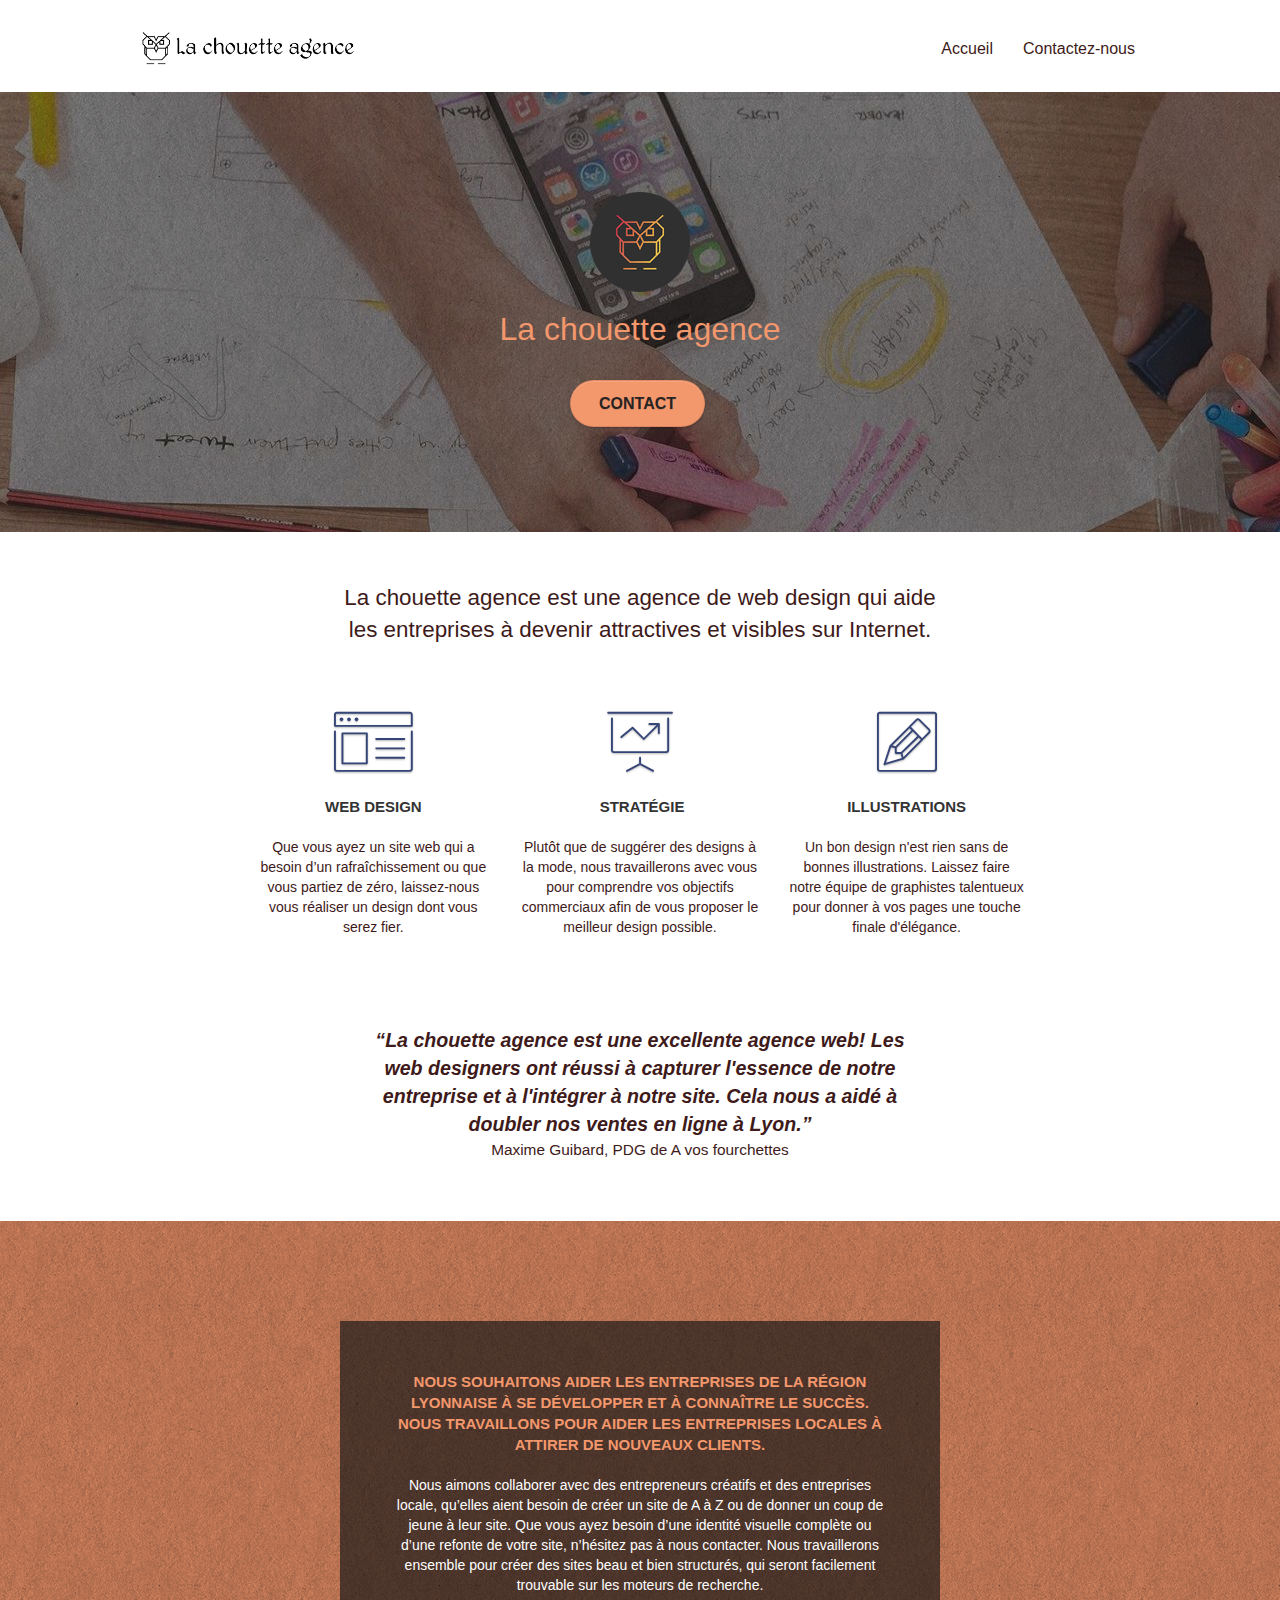
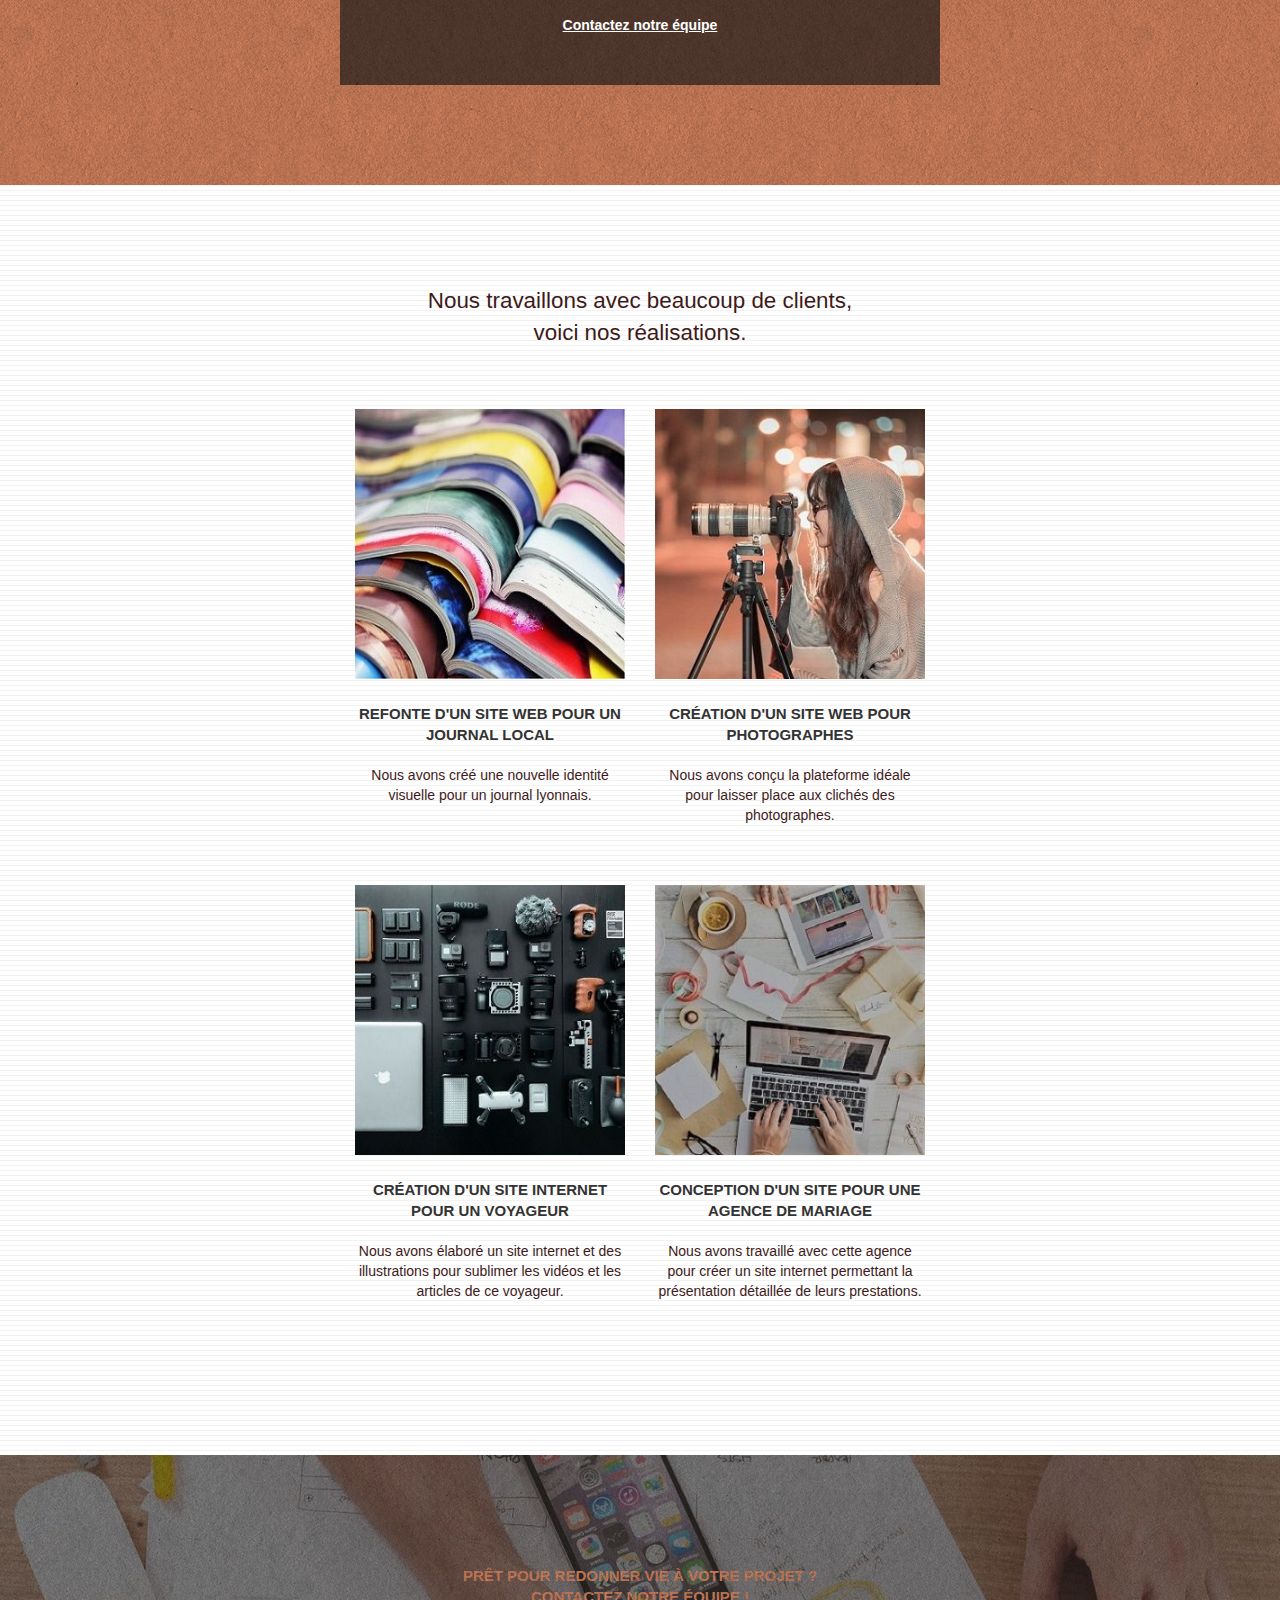
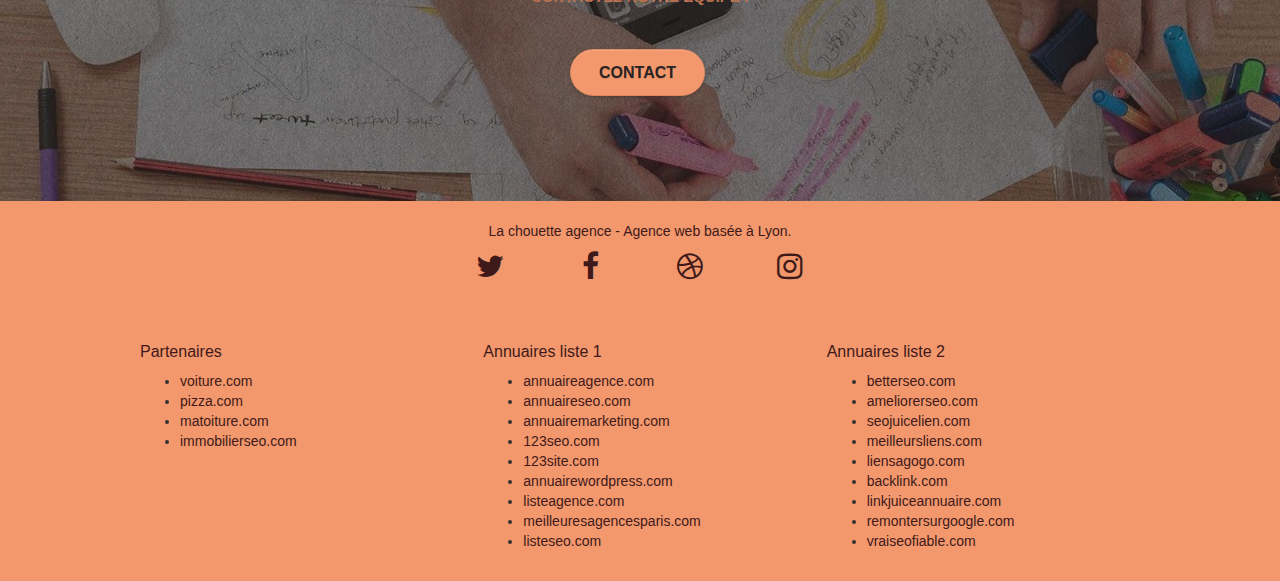
<file: index.html>
<!doctype html>
<html lang="fr">

<head>
	<meta charset="utf-8">
	<meta name="description"
		content="La chouette agence est une agence de web design qui aide les entreprises à devenir attractives et visibles sur Internet.">
	<meta name="viewport" content="width=device-width, initial-scale=1.0, viewport-fit=cover">
	<link rel="shortcut icon" type="image/png" href="favicon.png">

	<link rel="stylesheet" type="text/css" href="./css/bootstrap.css">
	<link rel="stylesheet" type="text/css" href="style.css">
	<link rel="stylesheet" type="text/css" href="./css/font-awesome.css">
	<link rel="stylesheet" type="text/css" href="./css/et-line.css">


	<script async src="./js/jquery-2.1.0.js"></script>
	<script async src="./js/bootstrap.js"></script>
	<script async src="./js/blocs.js"></script>
	<script src="./js/jquery.touchSwipe.js" defer></script>
	<script async src="./js/gmaps.js"></script>

	<title>La Chouette Agence, Agence de web design à Lyon</title>


	<!-- Analytics -->

	<!-- Analytics END -->

</head>

<body>
	<!-- Principal conteneur -->
	<div class="page-container">

		<!-- bloc-0 -->
		<header class="bloc bgc-white l-bloc " id="bloc-0">
			<div class="container bloc-sm">

				<nav class="navbar row">

					<div class="navbar-header">
						<a class="navbar-brand" href="index.html"><img src="img/la-chouette-agence.png"
								alt="Logo La chouette Agence, agence de web design " height="40" /></a>
						
						<button id="nav-toggle" type="button" class="ui-navbar-toggle navbar-toggle"
							data-toggle="collapse" data-target=".navbar-1">
							<span class="sr-only">Toggle navigation</span><span class="icon-bar"></span><span
								class="icon-bar"></span><span class="icon-bar"></span>
						</button>
					</div>

					<div class="collapse navbar-collapse navbar-1 special-dropdown-nav">
						<ul class="site-navigation nav navbar-nav">
							<li><a href="index.html">Accueil</a></li>
							<li><a href="page2.html">Contactez-nous</a></li>
						</ul>
					</div>

				</nav>
			</div>
		</header>

		<!-- bloc-0 END -->

		<!-- bloc-1-presentation -->
		<section class="bloc bgc-dark-slate-blue bg-banniere d-bloc bg-t-edge bloc-bg-texture texture-paper b-parallax"
			id="bloc-1-hero">
			<div class="container bloc-lg">
				<div class="row tight-width-whitespace">

					<div class="col-sm-12">
						<img src="img/logo.png" class="center-block image-resize-mode" width="100"
							alt="Logo La Chouette Agence" />
						<h1 class="text-center hero-bloc-text tc-white ">
							La chouette agence
						</h1>
						<div class="text-center">
							<a href="page2.html" class="btn btn-lg btn-clean btn-rd cta-hero btn-atomic-tangerine"
								id="cta-hero">Contact</a>
						</div>
					</div>

				</div>
			</div>
		</section>
		<!-- bloc-1-presentation END -->

		<!-- bloc-2-services -->
		<section class="bloc bgc-white l-bloc" id="bloc-2-services">
			<div class="container bloc-md">

				<div class="row">
					<div class="col-sm-12 text-center">
						<p class="description">La chouette agence est une agence de web design qui aide<br>
							les entreprises à devenir attractives et visibles sur Internet.</p>
					</div>
				</div>

				<div class="row voffset-lg med-width-whitespace">

					<div class="col-sm-4">
						<div class="text-center">
							<span class="et-icon-browser sm-shadow icon-dark-slate-blue icons icon-lg"></span>
						</div>
						<h2 class="mg-md text-center">
							Web design
						</h2>
						<p class="text-center ">
							Que vous ayez un site web qui a besoin d&rsquo;un rafraîchissement ou que vous partiez de
							zéro, laissez-nous vous réaliser un design dont vous serez fier.
						</p>
					</div>

					<div class="col-sm-4">
						<div class="text-center">
							<span class="et-icon-presentation sm-shadow icon-dark-slate-blue icons icon-lg"></span>
						</div>
						<h2 class="mg-md text-center">
							&nbsp;Stratégie
						</h2>
						<p class="text-center ">
							Plutôt que de suggérer des designs à la mode, nous travaillerons avec vous pour comprendre
							vos objectifs commerciaux afin de vous proposer le meilleur design possible.<br>
						</p>
					</div>

					<div class="col-sm-4">
						<div class="text-center">
							<span class="et-icon-edit sm-shadow icon-dark-slate-blue icons icon-lg"></span>
						</div>
						<h2 class="mg-md text-center">
							Illustrations
						</h2>
						<p class="text-center ">
							Un bon design n'est rien sans de bonnes illustrations. Laissez faire notre équipe de
							graphistes talentueux pour donner à vos pages une touche finale d'élégance.
						</p>
					</div>

				</div>

				<div class="row voffset-lg voffset">
					<div class="col-xs-12 col-md-8 col-md-offset-2 text-center">
						<p class="opinion">&ldquo;La chouette agence est une excellente agence web! Les <br>
							web designers ont réussi à capturer l'essence de notre<br>
							entreprise et à l'intégrer à notre site. Cela nous a aidé à<br>
							doubler nos ventes en ligne à Lyon.&rdquo;</p>
						<p class="client">Maxime Guibard, PDG de A vos fourchettes</p>
					</div>
				</div>

			</div>
		</section>
		<!-- bloc-2-services END -->

		<!-- bloc-3-what-i-do -->
		<section
			class="bloc tc-white bgc-atomic-tangerine bg-presentation d-bloc bloc-bg-texture texture-paper b-parallax"
			id="bloc-3-what-i-do">
			<div class="container bloc-lg">
				<div class="row tight-width-whitespace black-background">
					<div class="col-sm-12">
						<h2 class="mg-md text-center tc-white">
							Nous souhaitons aider les entreprises de la région Lyonnaise à se développer et à connaître
							le succès. Nous travaillons pour aider les entreprises locales à attirer de nouveaux
							clients.
						</h2>
						<p class="text-center white">
							Nous aimons collaborer avec des entrepreneurs créatifs et des entreprises locale, qu’elles
							aient besoin de créer un site de A à Z ou de donner un coup de jeune à leur site. Que vous
							ayez besoin d’une identité visuelle complète ou d’une refonte de votre site, n’hésitez pas à
							nous contacter. Nous travaillerons ensemble pour créer des sites beau et bien structurés,
							qui seront facilement trouvable sur les moteurs de recherche. <br><br><a
								class="ltc-white bold-link" href="page2.html">Contactez notre équipe</a><br>
						</p>
					</div>
				</div>
			</div>
		</section>
		<!-- bloc-3-what-i-do END -->

		<!-- bloc-4-portfolio -->
		<section class="bloc bgc-white bg-lines-h2-bg bg-repeat l-bloc" id="bloc-4-portfolio">
			<div class="container bloc-lg">
				<div class="row">
					<div class="col-sm-12 text-center">
						<p class="description">Nous travaillons avec beaucoup de clients,<br>
							voici nos réalisations.</p>
					</div>
				</div>
				<div class="row tight-width-whitespace portfolio-row">
					<div class="col-sm-6">
						<a href="#" data-lightbox="img/1.jpg" data-gallery-id="gallery-1"
							data-caption="Refonte d'un site web pour un journal local" data-frame="snapshot-lb"><img
								src="img/magazines.jpg" alt="Site Web pour journal local"
								class="img-responsive portfolio-thumb" /></a>
						<h2 class="mg-md text-center">
							Refonte d'un site web pour un journal local
						</h2>
						<p class="text-center">
							Nous avons créé une nouvelle identité visuelle pour un journal lyonnais.
						</p>
					</div>
					<div class="col-sm-6">
						<a href="#" data-lightbox="img/2.jpg" data-gallery-id="gallery-1"
							data-caption="Création d'un site web pour photographes" data-frame="snapshot-lb"><img
								src="img/photographe.jpg" alt="Illustration site web pour photographes"
								class="img-responsive portfolio-thumb" /></a>
						<h2 class="mg-md text-center">
							Création d'un site web pour photographes
						</h2>
						<p class="text-center">
							Nous avons conçu la plateforme idéale pour laisser place aux clichés des photographes.
						</p>
					</div>
				</div>
				<div class="row tight-width-whitespace portfolio-row">
					<div class="col-sm-6">
						<a href="#" data-lightbox="img/3.jpg" data-gallery-id="gallery-1"
							data-caption="Création d'un site internet pour un voyageur" data-frame="snapshot-lb"><img
								src="img/accessoires.jpg" alt="Illustration site web pour voyageurs"
								class="img-responsive portfolio-thumb" /></a>
						<h2 class="mg-md text-center">
							Création d'un site internet pour un voyageur
						</h2>
						<p class="text-center">
							Nous avons élaboré un site internet et des illustrations pour sublimer les vidéos et les
							articles de ce voyageur.
						</p>
					</div>
					<div class="col-sm-6">
						<a href="#" data-lightbox="img/4.jpg" data-gallery-id="gallery-1"
							data-caption="Conception d'un site pour une agence de mariage" data-frame="snapshot-lb"><img
								src="img/bureau.jpg" alt="Illustration site web pour agence de mariage"
								class="img-responsive portfolio-thumb" /></a>
						<h2 class="mg-md text-center">
							Conception d'un site pour une agence de mariage
						</h2>
						<p class="text-center">
							Nous avons travaillé avec cette agence pour créer un site internet permettant la
							présentation détaillée de leurs prestations.
						</p>
					</div>
				</div>
			</div>
		</section>
		<!-- bloc-4-portfolio END -->

		<!-- bloc-5-cta -->
		<section class="bloc bgc-dark-slate-blue bg-banniere d-bloc bloc-bg-texture texture-paper" id="bloc-5-cta">
			<div class="container bloc-lg">
				<div class="row">
					<h2 class="mg-md text-center tc-white">
						Prêt pour redonner vie à votre projet ?<br>Contactez notre équipe !
					</h2>
					<div class="col-sm-12 text-center">
						<a href="page2.html"
							class="btn btn-atomic-tangerine btn-clean btn-rd btn-lg cta-hero">Contact</a>
					</div>
				</div>
			</div>
		</section>
		<!-- bloc-5-cta END -->

		<!-- ScrollToTop Button -->
		<a class="bloc-button btn btn-d scrollToTop" onclick="scrollToTarget('1')"><span
				class="fa fa-chevron-up"></span></a>
		<!-- ScrollToTop Button END-->

		<!-- Footer - bloc-8 -->
		<footer class="bloc bgc-atomic-tangerine d-bloc" id="bloc-8">
			<div class="container bloc-sm">
				<div class="row">
					<div class="col-sm-12">
						<p class="text-center contrast">
							La chouette agence - Agence web basée à Lyon.<br>
						</p>
						<div class="row row-no-gutters social">
							<div class="col-sm-3">
								<div class="text-center">
									<a class="social" href="https://twitter.com/" target="blanck"><span class="fa fa-twitter icon-md"></span></a>
								</div>
							</div>
							<div class="col-sm-3">
								<div class="text-center">
									<a class="social" href="https://fr-fr.facebook.com/" target="blanck"><span class="fa fa-facebook icon-md"></span></a>
								</div>
							</div>
							<div class="col-sm-3">
								<div class="text-center">
									<a class="social" href="https://dribbble.com/" target="blanck"><span class="fa fa-dribbble icon-md"></span></a>
								</div>
							</div>
							<div class="col-sm-3">
								<div class="text-center">
									<a class="social" href="https://www.instagram.com/" target="blanck"><span
											class="fa fa-instagram icon-md"></span></a>
								</div>
							</div>
						</div>

						<div class="row">
							<div class="col-sm-4">
								<h3 class="title-footer">Partenaires</h3>
								<ul>
									<li><a href="voiture.com">voiture.com</a></li>
									<li><a href="pizza.com">pizza.com</a></li>
									<li><a href="matoiture.com">matoiture.com</a></li>
									<li><a href="immobilierseo.com">immobilierseo.com</a></li>
								</ul>
							</div>
							<div class="col-sm-4">
								<h3 class="title-footer">Annuaires liste 1</h3>
								<ul>
									<li><a href="annuaireagence.com">annuaireagence.com</a></li>
									<li><a href="annuaireseo.com">annuaireseo.com</a></li>
									<li><a href="annuairemarketing.com">annuairemarketing.com</a></li>
									<li><a href="123seoture.com">123seo.com</a></li>
									<li><a href="123site.com">123site.com</a></li>
									<li><a href="annuairewordpress.com">annuairewordpress.com</a></li>
									<li><a href="listeagence.com">listeagence.com</a></li>
									<li><a href="meilleuresagencesparis.com">meilleuresagencesparis.com</a></li>
									<li><a href="listeseo.com">listeseo.com</a></li>
								</ul>
							</div>
							<div class="col-sm-4">
								<h3 class="title-footer">Annuaires liste 2</h3>
								<ul>
									<li><a href="betterseo.com">betterseo.com</a></li>
									<li><a href="ameliorerseo.com">ameliorerseo.com</a></li>
									<li><a href="seojuicelien.com">seojuicelien.com</a></li>
									<li><a href="meilleursliens.com">meilleursliens.com</a></li>
									<li><a href="liensagogo.com">liensagogo.com</a></li>
									<li><a href="backlink.com">backlink.com</a></li>
									<li><a href="linkjuiceannuaire.com">linkjuiceannuaire.com</a></li>
									<li><a href="remontersurgoogle.com">remontersurgoogle.com</a></li>
									<li><a href="vraiseofiable.com">vraiseofiable.com</a></li>
								</ul>
							</div>
						</div>
					</div>
				</div>
			</div>
		</footer>
		<!-- Footer - bloc-8 END -->

	</div>
	<!-- Principal conteneur END -->


</body>

</html>
</file>
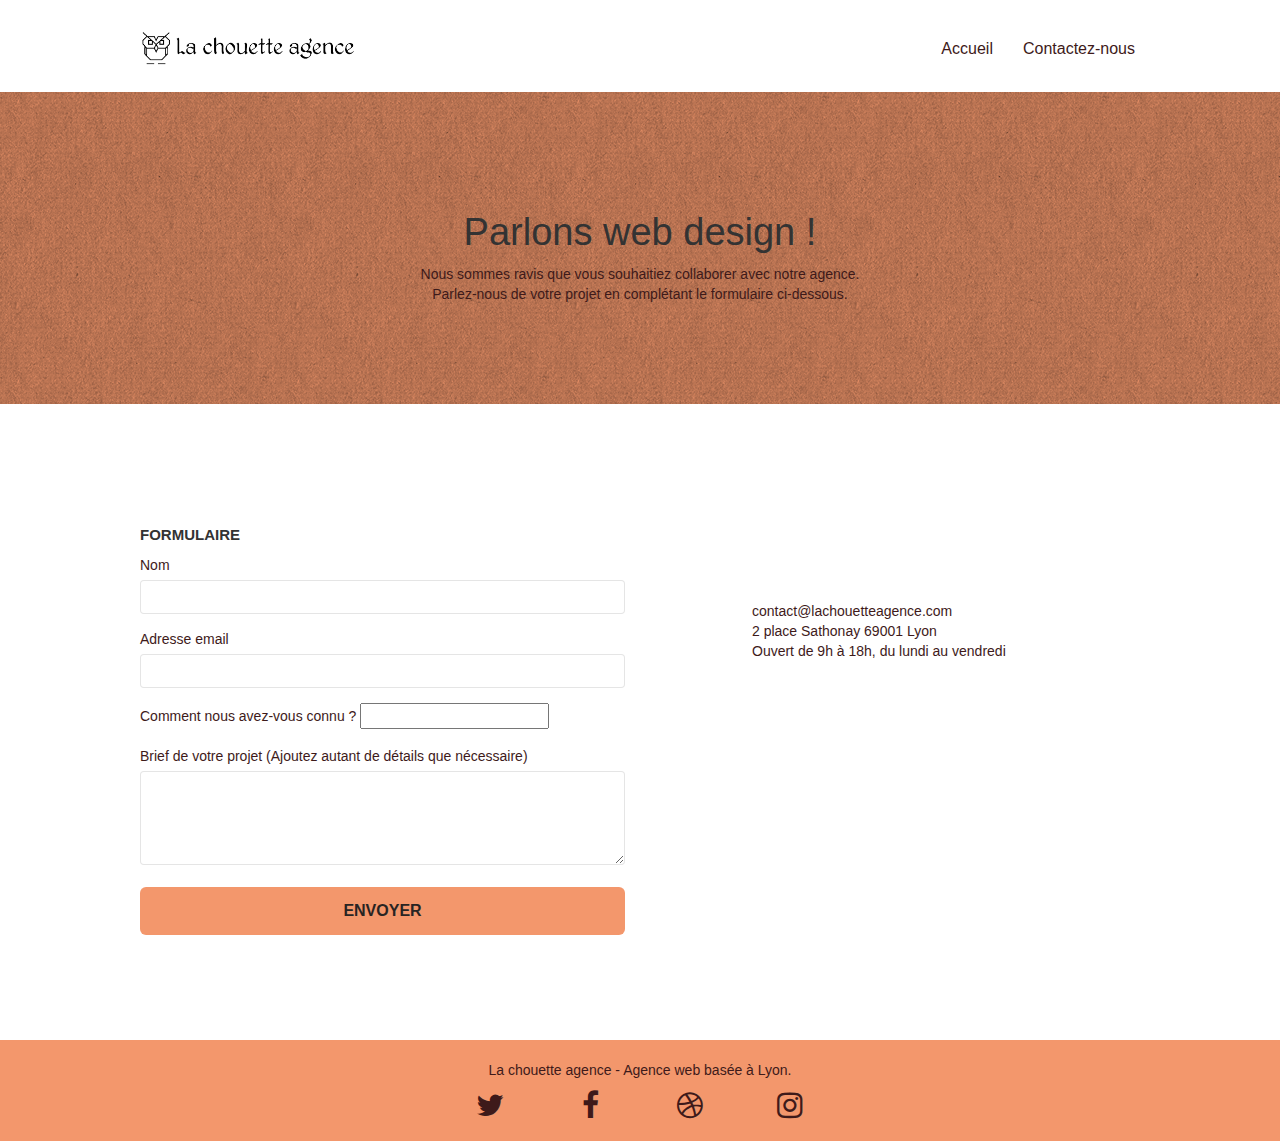
<file: page2.html>
<!doctype html>
<html lang="fr">

<head>
	<meta charset="utf-8">
	<meta name="description"
		content="La chouette agence est une agence de web design qui aide les entreprises à devenir attractives et visibles sur Internet.">
	<meta name="viewport" content="width=device-width, initial-scale=1.0, viewport-fit=cover">
	<link rel="shortcut icon" type="image/png" href="favicon.png">

	<link rel="stylesheet" type="text/css" href="./css/bootstrap.css">
	<link rel="stylesheet" type="text/css" href="style.css">
	<link rel="stylesheet" type="text/css" href="./css/font-awesome.css">
	<link rel="stylesheet" type="text/css" href="./css/et-line.css">


	<script async src="./js/jquery-2.1.0.js"></script>
	<script async src="./js/bootstrap.js"></script>
	<script async src="./js/blocs.js"></script>
	<script src="./js/jquery.touchSwipe.js" defer></script>
	<script async src="./js/gmaps.js"></script>


	<title>La Chouette Agence-Contact</title>


	<!-- Analytics -->

	<!-- Analytics END -->

</head>

<body>
	<!-- Principal conteneur -->
	<div class="page-container">

		<!-- bloc-0 -->
		<header class="bloc bgc-white l-bloc " id="bloc-0">
			<div class="container bloc-sm">
				<nav class="navbar row">
					<div class="navbar-header">
						<a class="navbar-brand" href="index.html"><img src="img/la-chouette-agence.png"
								alt="Logo La chouette Agence, agence de web design " height="40" /></a>
						<button id="nav-toggle" type="button" class="ui-navbar-toggle navbar-toggle"
							data-toggle="collapse" data-target=".navbar-1">
							<span class="sr-only">Toggle navigation</span><span class="icon-bar"></span><span
								class="icon-bar"></span><span class="icon-bar"></span>
						</button>
					</div>

					<div class="collapse navbar-collapse navbar-1 special-dropdown-nav">
						<ul class="site-navigation nav navbar-nav">
							<li><a href="index.html">Accueil</a></li>
							<li><a href="page2.html">Contactez-nous</a></li>
						</ul>
					</div>
				</nav>
			</div>
		</header>
		<!-- bloc-0 END -->

		<!-- bloc-6 -->
		<section class="bloc bg-dots-bg bg-repeat bgc-atomic-tangerine d-bloc bloc-bg-texture texture-paper"
			id="bloc-6">
			<div class="container bloc-lg">
				<div class="row">
					<div class="col-sm-12">
						<h1 class="text-center hero-bloc-text contrast">Parlons web design !</h1>
						<p class="text-center mg-lg contrast tight-width-whitespace ">
							Nous sommes ravis que vous souhaitiez collaborer avec notre agence.<br>
							Parlez-nous de votre projet en complétant le formulaire ci-dessous.
						</p>
					</div>
				</div>
			</div>
		</section>
		<!-- bloc-6 END -->

		<!-- bloc-7 -->
		<section class="bloc bgc-white l-bloc" id="bloc-7">
			<div class="container bloc-lg">
				<div class="row">
					<div class="col-sm-6">

						<h2>Formulaire</h2>

						<form id="form_1">

							<div class="form-group">
								<label for="name">Nom</label>
								<input id="name" class="form-control" required />
							</div>

							<div class="form-group">
								<label for="email">Adresse email</label>
								<input id="email" class="form-control" type="email" required />
							</div>

							<div class="form-group">
								<label for="text">Comment nous avez-vous connu ?</label>
								<input id="text" type="email" required />
							</div>

							<div class="form-group">
								<label for="message">Brief de votre projet (Ajoutez autant de détails que
									nécessaire)</label><br>
								<textarea id="message" class="form-control" rows="4" cols="50" required></textarea>
							</div>

							<button class="bloc-button btn btn-lg btn-block cta-hero btn-atomic-tangerine"
								type="submit">Envoyer</button>

						</form>
					</div>

					<div class="col-sm-6">
						<p class="contact">
							<a href="mailto:contact@lachouetteagence.com">contact@lachouetteagence.com</a><br>
							2 place Sathonay 69001 Lyon<br>
							Ouvert de 9h à 18h, du lundi au vendredi
						</p>
					</div>
				</div>
			</div>
		</section>
		<!-- bloc-7 END -->

		<!-- ScrollToTop Button -->
		<a class="bloc-button btn btn-d scrollToTop" onclick="scrollToTarget('1')"><span
				class="fa fa-chevron-up"></span></a>
		<!-- ScrollToTop Button END-->


		<!-- Footer - bloc-8 -->
		<footer class="bloc bgc-atomic-tangerine d-bloc" id="bloc-8">
			<div class="container bloc-sm">
				<div class="row">

					<div class="col-sm-12">
						<p class="text-center contrast">
							La chouette agence - Agence web basée à Lyon.
						</p>

						<div class="row row-no-gutters social">

							<div class="col-sm-3">
								<div class="text-center">
									<a class="social" href="https://twitter.com/" target="blanck"><span class="fa fa-twitter icon-md"></span></a>
								</div>
							</div>

							<div class="col-sm-3">
								<div class="text-center">
									<a class="social" href="index.html"><span class="fa fa-facebook icon-md"></span></a>
								</div>
							</div>

							<div class="col-sm-3">
								<div class="text-center">
									<a class="social" href="index.html"><span class="fa fa-dribbble icon-md"></span></a>
								</div>
							</div>

							<div class="col-sm-3">
								<div class="text-center">
									<a class="social" href="index.html"><span
											class="fa fa-instagram icon-md"></span></a>
								</div>
							</div>

						</div>
					</div>
				</div>
			</div>
		</footer>
		<!-- Footer - bloc-8 END -->

	</div>
	<!-- Principal conteneur END -->


</body>

</html>
</file>
<file: style.css>
body {
    margin: 0;
    padding: 0;
    background: #FFF;
    overflow-x: hidden;
    -webkit-font-smoothing: antialiased;
    -moz-osx-font-smoothing: grayscale;
}
a,
button {
    transition: all .3s ease-in-out;
    outline: none!important;
}
a:hover {
    text-decoration: none;
    cursor: pointer;
}
#page-loading-blocs-notifaction {
    position: fixed;
    top: 0;
    bottom: 0;
    width: 100%;
    z-index: 100000;
    background: #FFFFFF url("img/pageload-spinner.gif") no-repeat center center;
}
.bloc {
    width: 100%;
    clear: both;
    background: 50% 50% no-repeat;
    padding: 0 50px;
    -webkit-background-size: cover;
    -moz-background-size: cover;
    -o-background-size: cover;
    background-size: cover;
    position: relative;
}
.bloc .container {
    padding-left: 0;
    padding-right: 0;
}
.bloc-lg {
    padding: 100px 50px;
}
.bloc-md {
    padding: 50px;
}
.bloc-sm {
    padding: 20px 50px;
}
.contact{
    font-size: 14px;
    padding: 20% ;
}
.bg-center,
.bg-l-edge,
.bg-r-edge,
.bg-t-edge,
.bg-b-edge,
.bg-tl-edge,
.bg-bl-edge,
.bg-tr-edge,
.bg-br-edge,
.bg-repeat {
    -webkit-background-size: auto!important;
    -moz-background-size: auto!important;
    -o-background-size: auto!important;
    background-size: auto!important;
}
.bg-repeat {
    background: repeat;
}
.bg-t-edge {
    background: top no-repeat;
}
.bloc-bg-texture::before {
    content: "";
    background-size: 2px 2px;
    position: absolute;
    top: 0;
    bottom: 0;
    left: 0;
    right: 0;
}
.texture-paper::before {
    background: url("img/texture-paper.png");
    background-size: 280px 280px;
}
.b-parallax {
    background-attachment: fixed;
}
.d-bloc button:hover {
    color: rgba(255, 255, 255, .9);
}
.d-bloc .icon-round,
.d-bloc .icon-square,
.d-bloc .icon-rounded,
.d-bloc .icon-semi-rounded-a,
.d-bloc .icon-semi-rounded-b {
    border-color: rgba(255, 255, 255, .9);
}
.d-bloc .divider-h span {
    border-color: rgba(255, 255, 255, .2);
}
.d-bloc .a-btn,
.d-bloc .navbar a,
.d-bloc .navbar-brand,
.d-bloc a .icon-sm,
.d-bloc a .icon-md,
.d-bloc a .icon-lg,
.d-bloc a .icon-xl,
.d-bloc h1 a,
.d-bloc h2 a,
.d-bloc h3 a,
.d-bloc h4 a,
.d-bloc h5 a,
.d-bloc h6 a,
.d-bloc p a {
    color: rgba(255, 255, 255, .6);
}

.d-bloc .a-btn:hover,
.d-bloc .navbar a:hover,
.d-bloc .navbar-brand:hover,
.d-bloc a:hover .icon-sm,
.d-bloc a:hover .icon-md,
.d-bloc a:hover .icon-lg,
.d-bloc a:hover .icon-xl,
.d-bloc h1 a:hover,
.d-bloc h2 a:hover,
.d-bloc h3 a:hover,
.d-bloc h4 a:hover,
.d-bloc h5 a:hover,
.d-bloc h6 a:hover,
.d-bloc p a:hover {
    color: rgba(255, 255, 255, 1);
}
.d-bloc .navbar-toggle .icon-bar {
    background: rgba(255, 255, 255, 1);
}
.d-bloc .btn-wire,
.d-bloc .btn-wire:hover {
    color: rgba(255, 255, 255, 1);
    border-color: rgba(255, 255, 255, 1);
}
.d-bloc .panel {
    color: rgba(0, 0, 0, .5);
}
.d-bloc .panel button:hover {
    color: rgba(0, 0, 0, .7);
}
.d-bloc .panel icon {
    border-color: rgba(0, 0, 0, .7);
}
.d-bloc .panel .divider-h span {
    border-color: rgba(0, 0, 0, .1);
}
.d-bloc .panel .a-btn {
    color: rgba(0, 0, 0, .6);
}
.d-bloc .panel .a-btn:hover {
    color: rgba(0, 0, 0, 1);
}
.d-bloc .panel .btn-wire,
.d-bloc .panel .btn-wire:hover {
    color: rgba(0, 0, 0, .7);
    border-color: rgba(0, 0, 0, .3);
}
.d-bloc .panel,
.l-bloc {
    color: rgba(0, 0, 0, .5);
}
.d-bloc .panel button:hover,
.l-bloc button:hover {
    color: rgba(0, 0, 0, .7);
}
.l-bloc .icon-round,
.l-bloc .icon-square,
.l-bloc .icon-rounded,
.l-bloc .icon-semi-rounded-a,
.l-bloc .icon-semi-rounded-b {
    border-color: rgba(0, 0, 0, .7);
}
.d-bloc .panel .divider-h span,
.l-bloc .divider-h span {
    border-color: rgba(0, 0, 0, .1);
}
.d-bloc .panel .a-btn,
.l-bloc .a-btn,
.l-bloc .navbar a,
.l-bloc .navbar-brand,
.l-bloc a .icon-sm,
.l-bloc a .icon-md,
.l-bloc a .icon-lg,
.l-bloc a .icon-xl,
.l-bloc h1 a,
.l-bloc h2 a,
.l-bloc h3 a,
.l-bloc h4 a,
.l-bloc h5 a,
.l-bloc h6 a,
.l-bloc p a {
    color: rgba(0, 0, 0, .6);
}
.d-bloc .panel .a-btn:hover,
.l-bloc .a-btn:hover,
.l-bloc .navbar a:hover,
.l-bloc .navbar-brand:hover,
.l-bloc a:hover .icon-sm,
.l-bloc a:hover .icon-md,
.l-bloc a:hover .icon-lg,
.l-bloc a:hover .icon-xl,
.l-bloc h1 a:hover,
.l-bloc h2 a:hover,
.l-bloc h3 a:hover,
.l-bloc h4 a:hover,
.l-bloc h5 a:hover,
.l-bloc h6 a:hover,
.l-bloc p a:hover {
    color: rgba(0, 0, 0, 1);
}
.l-bloc .navbar-toggle .icon-bar {
    color: rgba(0, 0, 0, .6);
}
.d-bloc .panel .btn-wire,
.d-bloc .panel .btn-wire:hover,
.l-bloc .btn-wire,
.l-bloc .btn-wire:hover {
    color: rgba(0, 0, 0, .7);
    border-color: rgba(0, 0, 0, .3);
}
.voffset {
    margin-top: 30px;
}
.voffset-lg {
    margin-top: 80px;
}
.row-no-gutters {
    margin-right: 0;
    margin-left: 0;
}
.row.row-no-gutters > [class^="col-"],
.row.row-no-gutters > [class*=" col-"] {
    padding-right: 0;
    padding-left: 0;
}
#bloc-1-hero h1 {
    font-size: 32px;
}
.navbar {
    margin-bottom: 0;
    z-index: 1;
}
.navbar-brand {
    height: auto;
    padding: 3px 15px;
    font-size: 25px;
    font-weight: normal;
    font-weight: 600;
    line-height: 44px;
}
.navbar-brand img {
    max-height: 200px;
    margin: 0 5px 0 0;
    display: inline;
}
.navbar-brand img[src$=svg] {
    min-width: 100px;
}
.nav-center .navbar-brand img {
    margin: 0;
}
.navbar .nav {
    padding-top: 2px;
    margin-right: -16px;
    float: right;
    z-index: 1;
}
.nav > li {
    float: left;
    margin-top: 4px;
    font-size: 16px;
}
.navbar-nav .open .dropdown-menu > li > a {
    text-align: inherit;
}

.nav > li a:hover,
.nav > li a:focus {
    background: transparent;
}
.navbar-toggle {
    margin: 10px 10px 0 0;
    border: 0px;
}
.navbar-toggle:hover {
    background: transparent!important;
}
.navbar-toggle .icon-bar {
    background-color: rgba(0, 0, 0, .5);
    width: 26px;
}
.nav-invert .navbar .nav {
    float: left;
}
.nav-invert .navbar-header,
.nav-invert .navbar-brand {
    float: right;
    position: relative;
    z-index: 2;
}
@media (min-width: 768px) {
    .site-navigation {
        position: absolute;
        top: 50%;
        right: 20px;
        transform: translate(0, -50%);
        -webkit-transform: translateY(-50%);
    }
    .nav > li .dropdown-menu a,
    .nav > li .dropdown-menu a:hover {
        color: #484848;
    }
    .nav-invert .site-navigation {
        left: 0;
        right: 0;
    }
    .nav-center {
        text-align: center;
    }
    .nav-center .navbar-header {
        width: 100%;
    }
    .nav-center .navbar-header,
    .nav-center .navbar-brand,
    .nav-center .nav > li {
        float: none;
        display: inline-block;
    }
    .nav-center .site-navigation {
        position: relative;
        width: 100%;
        right: 0;
        margin-right: 0px;
        margin-top: 20px;
    }
    .nav-center.mini-nav .navbar-toggle {
        float: none;
        margin: 10px auto 0;
    }
}
.nav > li > .dropdown a {
    background: none!important;
    display: block;
    padding: 14px 15px;
}
nav .caret {
    margin: 0 5px;
}
.dropdown-menu .dropdown-menu {
    top: -8px;
    left: 100%;
}
.dropdown-menu .dropmenu-flow-right {
    top: 100%;
    left: 0;
    margin-left: -1px;
    border-top-left-radius: 0;
    border-top-right-radius: 0;
}
.dropdown-menu .dropdown span {
    border: 4px solid black;
    border-top-color: transparent;
    border-right-color: transparent;
    border-bottom-color: transparent;
    margin: 6px -5px 0 0!important;
    float: right;
}
.mg-md {
    margin-top: 10px;
    margin-bottom: 20px;
}
.mg-lg {
    margin-top: 10px;
    margin-bottom: 40px;
}
.btn {
    margin: 0 5px 5px 0;
}
.btn.pull-right {
    margin: 0 0 5px 5px;
}
.btn-d,
.btn-d:hover,
.btn-d:focus {
    color: #FFF;
    background: rgba(0, 0, 0, .3);
}
button {
    outline: none!important;
}
.btn-rd {
    border-radius: 40px;
}
.btn-clean {
    border: 1px solid rgba(0, 0, 0, .08);
    border-bottom-color: rgba(0, 0, 0, .1);
    text-shadow: 0 1px 0 rgba(0, 0, 1, .1);
    box-shadow: 0 1px 3px rgba(0, 0, 1, .25), inset 0 1px 0 0 rgba(255, 255, 255, .15);
}
.icon-md {
    font-size: 30px!important;
}
.icon-lg {
    font-size: 60px!important;
}
.sm-shadow {
    text-shadow: 0 1px 2px rgba(0, 0, 0, .3);
}
.panel-sq,
.panel-sq .panel-heading,
.panel-sq .panel-footer {
    border-radius: 0;
}
.panel-rd {
    border-radius: 30px;
}
.panel-rd .panel-heading {
    border-radius: 29px 29px 0 0;
}
.panel-rd .panel-footer {
    border-radius: 0 0 29px 29px;
}
.form-control {
    border-color: rgba(0, 0, 0, .1);
    box-shadow: none;
}
.scrollToTop {
    width: 40px;
    height: 40px;
    position: fixed;
    bottom: 20px;
    right: 20px;
    opacity: 0;
    z-index: 500;
    transition: all .3s ease-in-out;
}
.scrollToTop span {
    margin-top: 6px;
}
.showScrollTop {
    font-size: 14px;
    opacity: 1;
}
.col-sm-4 {
    margin-top: 4%;
}
a[data-lightbox] {
    position: relative;
    display: block;
    text-align: center;
}
a[data-lightbox]:hover::before {
    content: "+";
    font-family: "HelveticaNeue-Light", "Helvetica Neue Light", "Helvetica Neue", Helvetica, Arial;
    font-size: 32px;
    width: 50px;
    height: 50px;
    margin-left: -25px;
    border-radius: 50%;
    background: rgba(0, 0, 0, .6);
    color: #FFF;
    font-weight: 100;
    z-index: 1;
    position: absolute;
    top: 50%;
    transform: translateY(-50%);
    -webkit-transform: translateY(-50%);
}
a[data-lightbox]:hover img {
    opacity: 0.6;
    -webkit-animation-fill-mode: none;
    animation-fill-mode: none;
}
#lightbox-modal {
    display: flex;
    align-items: center;
}
#lightbox-modal .modal-dialog {
    width: 90%;
    max-width: 900px;
    margin: 0 auto 0;
}
#lightbox-modal .modal-dialog img {
    max-height: 90vh;
    margin: 0 auto;
}
.lightbox-caption {
    padding: 20px;
    color: #FFF;
    background: rgba(0, 0, 0, .5);
    position: absolute;
    left: 15px;
    right: 15px;
    bottom: 5px;
}
.close-lightbox {
    color: #FFF;
    font-size: 30px;
    position: absolute;
    top: 20px;
    right: 20px;
    z-index: 20;
    background: rgba(0, 0, 0, .5);
    border: none;
    line-height: 30px;
    padding: 0 9px 5px;
    opacity: 0.3;
}
.close-lightbox:hover,
.next-lightbox:hover,
.prev-lightbox:hover {
    opacity: 1.0;
    color: #FFF;
}
.next-lightbox,
.prev-lightbox {
    font-size: 20px;
    color: rgba(255, 255, 255, .9);
    background: rgba(0, 0, 0, .5);
    transition: all .2s ease-in-out;
    position: absolute;
    top: 45%;
    z-index: 1;
    opacity: 0.4;
}
.next-lightbox {
    padding: 6px 8px 1px 13px;
    right: 25px;
}
.prev-lightbox {
    padding: 6px 13px 1px 10px;
    left: 25px;
}
.snapshot-lb .modal-body {
    padding-bottom: 45px;
}
.snapshot-lb .lightbox-caption {
    padding: 0;
    color: rgba(0, 0, 0, .5);
    background: none;
}
h1,
h2,
h3,
h4,
h5,
h6,
p,
label,
.btn,
a {
    font-family: "helvetica";
    font-weight: 400;
    color: #3E1A1A!important;
}
.title-footer{
    color: #3E1A1A;
    font-size: 16px;
}
.container {
    max-width: 1000px;
}
.hero-bloc-text {
    font-size: 38px;
}
.hero-bloc-text-sub {
    font-size: 36px;
}
.statement-bloc-text {
    line-height: 26px;
    font-style: italic;
    font-size: 20px;
    text-align: center;
    font-weight: lighter;
    max-width: 520px;
    margin: auto auto auto auto;
}
p {
    font-size: 14px;
}
.tight-width-whitespace {
    max-width: 600px;
    margin: auto auto auto auto;
    font-size: 14px;
}
.h1 {
    font-size: 20px;
    font-family: "Open Sans";
}
.cta-hero {
    margin-top: 22px;
    color: #282423!important;
    text-transform: uppercase;
    padding: 12px 28px 12px 28px;
    font-size: 16px;
    font-weight: 700;
}
.social {
    max-width: 400px;
    margin: auto auto auto auto;
}
h2 {
    font-size: 22px;
    line-height: 1.4em;
    font-size: 15px;
    text-transform: uppercase;
    font-weight: 700;
    color: #333333!important;
}
.med-width-whitespace {
    max-width: 800px;
    margin: auto auto auto auto;
    box-shadow: 0px 0px 0px #000000;
}
h1 {
    color: #333333!important;
}
h4 {
    color: #333333!important;
}
.icons {
    margin-bottom: 14px;
    margin-top: 24px;
}
.white {
    color: #FFFFFF!important;
}
.portfolio-thumb {
    margin-bottom: 24px;
}
.portfolio-row {
    margin-bottom: 44px;
    margin-top: 50px;
}
.avatar {
    box-shadow: 0px 4px 9px rgba(0, 0, 0, 0.3);
}
.black-background {
    background-color: rgba(40, 36, 35, 0.7);
    padding: 40px 40px 40px 40px;
}
.bold-link {
    font-weight: 900;
    text-decoration: underline!important;
}
.bgc-white {
    background-color: #FFFFFF;
}
.bgc-dark-slate-blue {
    background-color: #364577;
}
.bgc-atomic-tangerine {
    background-color: #F3976C;
}
.tc-white {
    color: #F3976C!important;
}
.btn-atomic-tangerine {
    background: #F3976C;
    color: #282423 !important;
}
.btn-atomic-tangerine:hover {
    background: #c27956!important;
    color: #282423 !important;
}
.ltc-white {
    color: #FFFFFF!important;
}
.ltc-white:hover {
    color: #cccccc!important;
}
.ltc-atomic-tangerine {
    color: #F3976C!important;
}
.ltc-atomic-tangerine:hover {
    color: #c27956!important;
}
.icon-dark-slate-blue {
    color: #364577!important;
    border-color: #364577!important;
}
.bg-dots-bg {
    background-image: url("img/dots-bg.png");
}
.bg-lines-h2-bg {
    background-image: url("img/lines-h2-bg.png");
}
.bg-banniere {
    background-image: url("img/la-chouette-agence-banniere.jpg");
}
.bg-presentation {
    background-image: url("img/image-de-presentation.jpg");
}
.contrast{
    color:#3E1A1A;
}
@media (max-width: 1024px) {
    .bloc {
        padding-left: 20px;
        padding-right: 20px;
    }
    .bloc.full-width-bloc,
    .bloc-tile-2.full-width-bloc .container,
    .bloc-tile-3.full-width-bloc .container,
    .bloc-tile-4.full-width-bloc .container {
        padding-left: 0;
        padding-right: 0;
    }
}

@media (max-width: 992px) and (min-width: 768px) {
    .navbar .nav {
        max-width: 80%
    }
    .nav-center.navbar .nav {
        max-width: 100%
    }
}

@media only screen and (min-width: 768px) and (max-width: 1024px) and (orientation: landscape) {
    .b-parallax {
        background-attachment: scroll;
    }
}

@media only screen and (min-width: 1024px) and (max-width: 1366px) and (-webkit-min-device-pixel-ratio: 1.5) {
    .b-parallax {
        background-attachment: scroll;
    }
}

@media (max-width: 991px) {
    .container {
        width: 100%;
    }
    .b-parallax {
        background-attachment: scroll;
    }
    .page-container,
    #hero-bloc {
        overflow-x: hidden;
        position: relative;
    }
    .bloc-group,
    .bloc-group .bloc {
        display: block;
        width: 100%;
    }
    .bloc-fill-screen .fill-bloc-top-edge,
    .bloc-fill-screen .fill-bloc-bottom-edge {
        padding: 0 20px;
    }
}

@media (max-width: 767px) {
    .page-container {
        overflow-x: hidden;
        position: relative;
    }
    h1,
    h2,
    h3,
    h4,
    h5,
    h6,
    p,
    #disqus_thread {
        padding-left: 10px!important;
        padding-right: 10px!important;
    }
    .b-parallax {
        background-attachment: scroll;
    }
    .navbar .nav {
        padding-top: 0;
        border-top: 1px solid rgba(0, 0, 0, .2);
        float: none!important;
    }
    .navbar.row {
        margin-left: 0;
        margin-right: 0;
    }
    .site-navigation {
        position: inherit;
        transform: none;
        -webkit-transform: none;
        -ms-transform: none;
    }
    .nav > li {
        margin-top: 0;
        border-bottom: 1px solid rgba(0, 0, 0, .1);
        background: rgba(0, 0, 0, .05);
        text-align: left;
        padding-left: 15px;
        width: 100%;
    }
    .nav > li:hover {
        background: rgba(0, 0, 0, .08);
    }
    .dropdown .dropdown a .caret {
        float: none;
        margin: 5px 0 0 10px!important;
        border: 4px solid black;
        border-bottom-color: transparent;
        border-right-color: transparent;
        border-left-color: transparent;
    }
    #hero-bloc .navbar .nav {
        background: rgba(0, 0, 0, .8);
    }
    #hero-bloc .navbar .nav a {
        color: rgba(255, 255, 255, .6);
    }
    .hero {
        padding: 50px 0;
    }
    .hero-nav {
        left: -1px;
        right: -1px;
    }
    .navbar-collapse {
        padding: 0;
        overflow-x: hidden;
        -webkit-box-shadow: none;
        box-shadow: none;
    }
    .navbar-brand img {
        max-height: 40px;
        width: auto;
    }
    .nav-invert .navbar-header {
        float: none;
        width: 100%;
    }
    .nav-invert .navbar-toggle {
        float: left;
        margin-left: 10px;
    }
    .bloc {
        padding-left: 0;
        padding-right: 0;
    }
    .bloc-xxl,
    .bloc-xl,
    .bloc-lg {
        padding: 40px 0;
    }
    .bloc-sm,
    .bloc-md {
        padding-left: 0;
        padding-right: 0;
    }
    .bloc-tile-2 .container,
    .bloc-tile-3 .container,
    .bloc-tile-4 .container,
    .bloc-fill-screen .fill-bloc-top-edge,
    .bloc-fill-screen .fill-bloc-bottom-edge {
        padding-left: 0;
        padding-right: 0;
    }
    .a-block {
        padding: 0 10px;
    }
    .btn-dwn {
        display: none;
    }
    .voffset {
        margin-top: 5px;
    }
    .voffset-md {
        margin-top: 20px;
    }
    .voffset-lg {
        margin-top: 30px;
    }
    form {
        padding: 5px;
    }
    .close-lightbox {
        display: inline-block;
    }
    .blocsapp-device-iphone5 {
        background-size: 216px 425px;
        padding-top: 60px;
        width: 216px;
        height: 425px;
    }
    .blocsapp-device-iphone5 img {
        width: 180px;
        height: 320px;
    }
}

@media (max-width: 400px) {
    .bloc {
        padding-left: 0;
        padding-right: 0;
    }

    img{
        margin: auto;
    }

    .col-sm-4{
        padding-left: 10%;
    }
    p{
        font-size: inherit;
    }
    a{
        font-size: 16px;
    }
    li{
        padding-top: 4%;
        padding-bottom: 4%;
    }
}

@media (max-width: 767px) {
    .bloc-mob-center-text {
        text-align: center;
    }
    img{
        margin: auto;
    }
    p{
        font-size: inherit;
    }
    .col-sm-4{
        padding-left: 10%;
    }
    a{
        font-size: 16px;
    }
    li{
        padding-top: 4%;
        padding-bottom: 4%;
    }
}
</file>
<file: css/et-line.css>
@font-face {
    font-family: et-line;
    src: url(../fonts/et-line.eot);
    src: url(../fonts/et-line.eot?#iefix) format('embedded-opentype'), url(../fonts/et-line.woff) format('woff'), url(../fonts/et-line.ttf) format('truetype'), url(../fonts/et-line.svg#et-line) format('svg');
    font-weight: 400;
    font-style: normal
}

.et-icon-adjustments,
.et-icon-alarmclock,
.et-icon-anchor,
.et-icon-aperture,
.et-icon-attachment,
.et-icon-bargraph,
.et-icon-basket,
.et-icon-beaker,
.et-icon-bike,
.et-icon-book-open,
.et-icon-briefcase,
.et-icon-browser,
.et-icon-calendar,
.et-icon-camera,
.et-icon-caution,
.et-icon-chat,
.et-icon-circle-compass,
.et-icon-clipboard,
.et-icon-clock,
.et-icon-cloud,
.et-icon-compass,
.et-icon-desktop,
.et-icon-dial,
.et-icon-document,
.et-icon-documents,
.et-icon-download,
.et-icon-dribbble,
.et-icon-edit,
.et-icon-envelope,
.et-icon-expand,
.et-icon-facebook,
.et-icon-flag,
.et-icon-focus,
.et-icon-gears,
.et-icon-genius,
.et-icon-gift,
.et-icon-global,
.et-icon-globe,
.et-icon-googleplus,
.et-icon-grid,
.et-icon-happy,
.et-icon-hazardous,
.et-icon-heart,
.et-icon-hotairballoon,
.et-icon-hourglass,
.et-icon-key,
.et-icon-laptop,
.et-icon-layers,
.et-icon-lifesaver,
.et-icon-lightbulb,
.et-icon-linegraph,
.et-icon-linkedin,
.et-icon-lock,
.et-icon-magnifying-glass,
.et-icon-map,
.et-icon-map-pin,
.et-icon-megaphone,
.et-icon-mic,
.et-icon-mobile,
.et-icon-newspaper,
.et-icon-notebook,
.et-icon-paintbrush,
.et-icon-paperclip,
.et-icon-pencil,
.et-icon-phone,
.et-icon-picture,
.et-icon-pictures,
.et-icon-piechart,
.et-icon-presentation,
.et-icon-pricetags,
.et-icon-printer,
.et-icon-profile-female,
.et-icon-profile-male,
.et-icon-puzzle,
.et-icon-quote,
.et-icon-recycle,
.et-icon-refresh,
.et-icon-ribbon,
.et-icon-rss,
.et-icon-sad,
.et-icon-scissors,
.et-icon-scope,
.et-icon-search,
.et-icon-shield,
.et-icon-speedometer,
.et-icon-strategy,
.et-icon-streetsign,
.et-icon-tablet,
.et-icon-target,
.et-icon-telescope,
.et-icon-toolbox,
.et-icon-tools,
.et-icon-tools-2,
.et-icon-trophy,
.et-icon-tumblr,
.et-icon-twitter,
.et-icon-upload,
.et-icon-video,
.et-icon-wallet,
.et-icon-wine {
    font-family: et-line;
    speak: none;
    font-style: normal;
    font-weight: 400;
    font-variant: normal;
    text-transform: none;
    line-height: 1;
    -webkit-font-smoothing: antialiased;
    -moz-osx-font-smoothing: grayscale;
    display: inline-block
}

.et-icon-mobile:before {
    content: "\e000"
}

.et-icon-laptop:before {
    content: "\e001"
}

.et-icon-desktop:before {
    content: "\e002"
}

.et-icon-tablet:before {
    content: "\e003"
}

.et-icon-phone:before {
    content: "\e004"
}

.et-icon-document:before {
    content: "\e005"
}

.et-icon-documents:before {
    content: "\e006"
}

.et-icon-search:before {
    content: "\e007"
}

.et-icon-clipboard:before {
    content: "\e008"
}

.et-icon-newspaper:before {
    content: "\e009"
}

.et-icon-notebook:before {
    content: "\e00a"
}

.et-icon-book-open:before {
    content: "\e00b"
}

.et-icon-browser:before {
    content: "\e00c"
}

.et-icon-calendar:before {
    content: "\e00d"
}

.et-icon-presentation:before {
    content: "\e00e"
}

.et-icon-picture:before {
    content: "\e00f"
}

.et-icon-pictures:before {
    content: "\e010"
}

.et-icon-video:before {
    content: "\e011"
}

.et-icon-camera:before {
    content: "\e012"
}

.et-icon-printer:before {
    content: "\e013"
}

.et-icon-toolbox:before {
    content: "\e014"
}

.et-icon-briefcase:before {
    content: "\e015"
}

.et-icon-wallet:before {
    content: "\e016"
}

.et-icon-gift:before {
    content: "\e017"
}

.et-icon-bargraph:before {
    content: "\e018"
}

.et-icon-grid:before {
    content: "\e019"
}

.et-icon-expand:before {
    content: "\e01a"
}

.et-icon-focus:before {
    content: "\e01b"
}

.et-icon-edit:before {
    content: "\e01c"
}

.et-icon-adjustments:before {
    content: "\e01d"
}

.et-icon-ribbon:before {
    content: "\e01e"
}

.et-icon-hourglass:before {
    content: "\e01f"
}

.et-icon-lock:before {
    content: "\e020"
}

.et-icon-megaphone:before {
    content: "\e021"
}

.et-icon-shield:before {
    content: "\e022"
}

.et-icon-trophy:before {
    content: "\e023"
}

.et-icon-flag:before {
    content: "\e024"
}

.et-icon-map:before {
    content: "\e025"
}

.et-icon-puzzle:before {
    content: "\e026"
}

.et-icon-basket:before {
    content: "\e027"
}

.et-icon-envelope:before {
    content: "\e028"
}

.et-icon-streetsign:before {
    content: "\e029"
}

.et-icon-telescope:before {
    content: "\e02a"
}

.et-icon-gears:before {
    content: "\e02b"
}

.et-icon-key:before {
    content: "\e02c"
}

.et-icon-paperclip:before {
    content: "\e02d"
}

.et-icon-attachment:before {
    content: "\e02e"
}

.et-icon-pricetags:before {
    content: "\e02f"
}

.et-icon-lightbulb:before {
    content: "\e030"
}

.et-icon-layers:before {
    content: "\e031"
}

.et-icon-pencil:before {
    content: "\e032"
}

.et-icon-tools:before {
    content: "\e033"
}

.et-icon-tools-2:before {
    content: "\e034"
}

.et-icon-scissors:before {
    content: "\e035"
}

.et-icon-paintbrush:before {
    content: "\e036"
}

.et-icon-magnifying-glass:before {
    content: "\e037"
}

.et-icon-circle-compass:before {
    content: "\e038"
}

.et-icon-linegraph:before {
    content: "\e039"
}

.et-icon-mic:before {
    content: "\e03a"
}

.et-icon-strategy:before {
    content: "\e03b"
}

.et-icon-beaker:before {
    content: "\e03c"
}

.et-icon-caution:before {
    content: "\e03d"
}

.et-icon-recycle:before {
    content: "\e03e"
}

.et-icon-anchor:before {
    content: "\e03f"
}

.et-icon-profile-male:before {
    content: "\e040"
}

.et-icon-profile-female:before {
    content: "\e041"
}

.et-icon-bike:before {
    content: "\e042"
}

.et-icon-wine:before {
    content: "\e043"
}

.et-icon-hotairballoon:before {
    content: "\e044"
}

.et-icon-globe:before {
    content: "\e045"
}

.et-icon-genius:before {
    content: "\e046"
}

.et-icon-map-pin:before {
    content: "\e047"
}

.et-icon-dial:before {
    content: "\e048"
}

.et-icon-chat:before {
    content: "\e049"
}

.et-icon-heart:before {
    content: "\e04a"
}

.et-icon-cloud:before {
    content: "\e04b"
}

.et-icon-upload:before {
    content: "\e04c"
}

.et-icon-download:before {
    content: "\e04d"
}

.et-icon-target:before {
    content: "\e04e"
}

.et-icon-hazardous:before {
    content: "\e04f"
}

.et-icon-piechart:before {
    content: "\e050"
}

.et-icon-speedometer:before {
    content: "\e051"
}

.et-icon-global:before {
    content: "\e052"
}

.et-icon-compass:before {
    content: "\e053"
}

.et-icon-lifesaver:before {
    content: "\e054"
}

.et-icon-clock:before {
    content: "\e055"
}

.et-icon-aperture:before {
    content: "\e056"
}

.et-icon-quote:before {
    content: "\e057"
}

.et-icon-scope:before {
    content: "\e058"
}

.et-icon-alarmclock:before {
    content: "\e059"
}

.et-icon-refresh:before {
    content: "\e05a"
}

.et-icon-happy:before {
    content: "\e05b"
}

.et-icon-sad:before {
    content: "\e05c"
}

.et-icon-facebook:before {
    content: "\e05d"
}

.et-icon-twitter:before {
    content: "\e05e"
}

.et-icon-googleplus:before {
    content: "\e05f"
}

.et-icon-rss:before {
    content: "\e060"
}

.et-icon-tumblr:before {
    content: "\e061"
}

.et-icon-linkedin:before {
    content: "\e062"
}

.et-icon-dribbble:before {
    content: "\e063"
}
</file>
